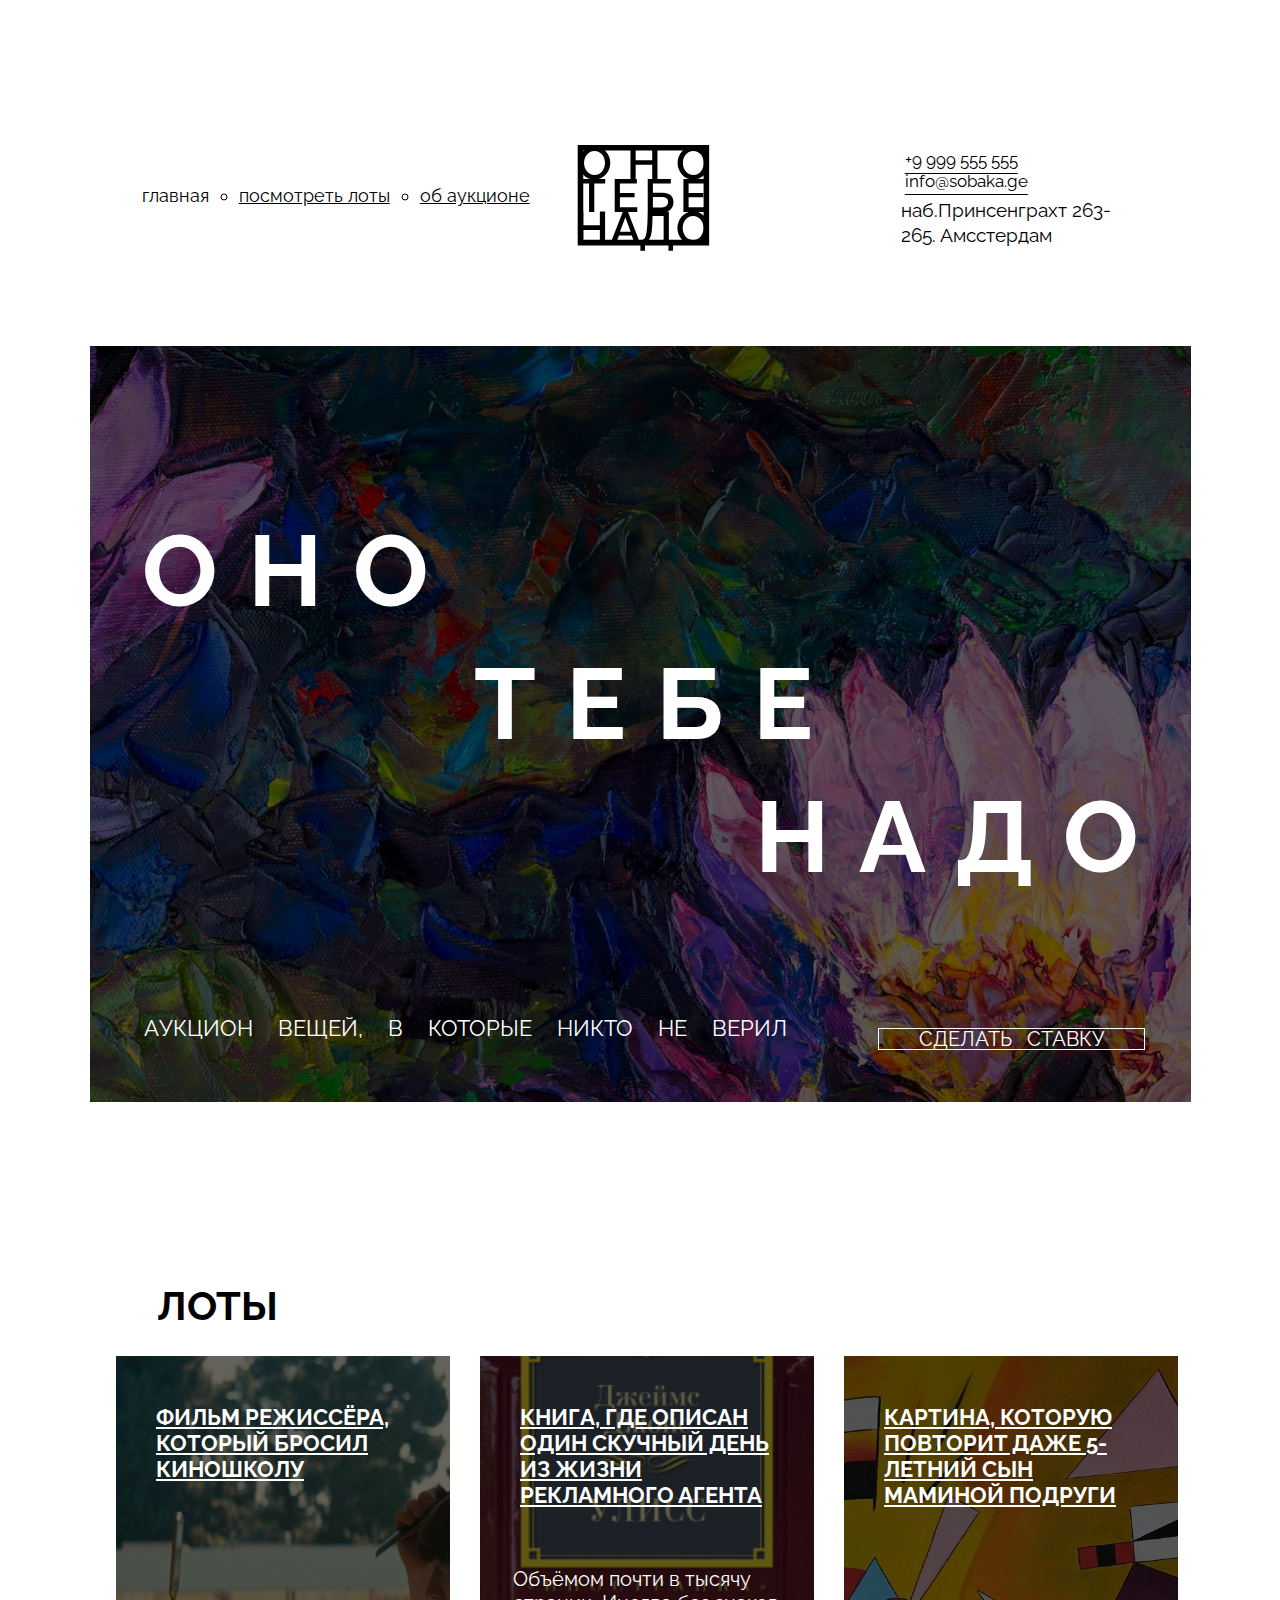
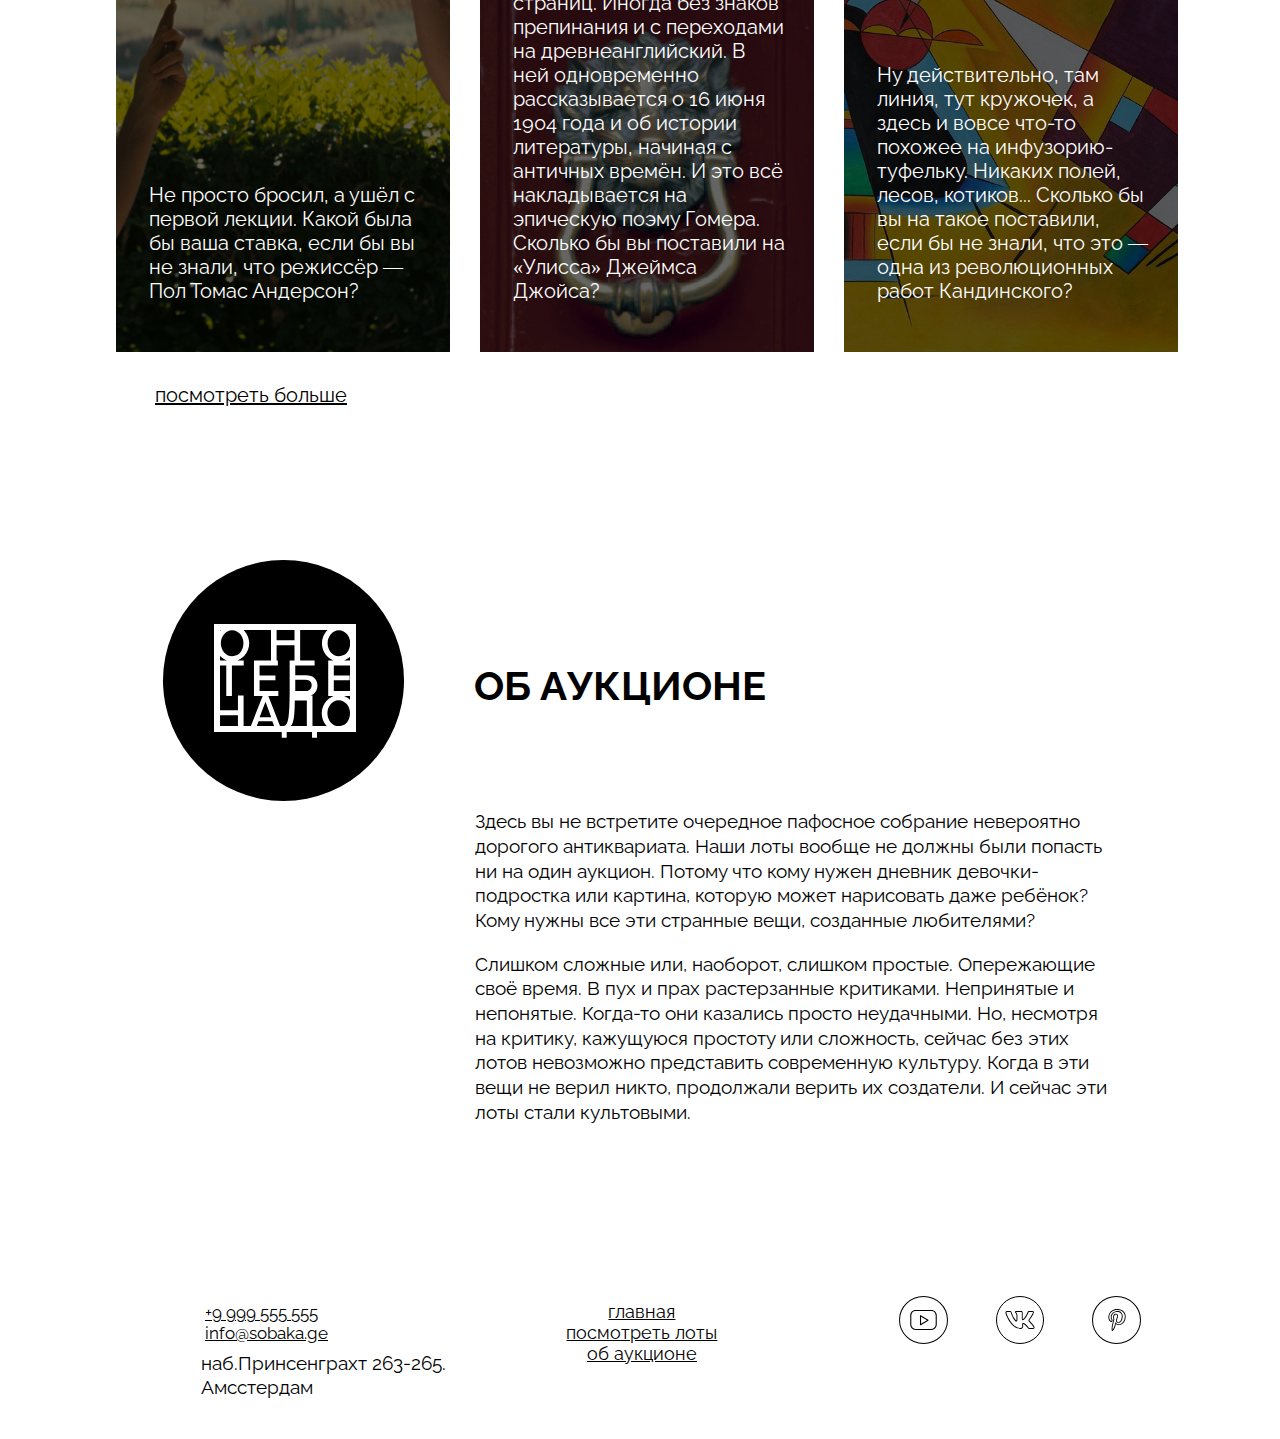
<file: index.html>
<!DOCTYPE html>
<html lang="ru">
  <head>
    <meta charset="UTF-8">
    <meta http-equiv="X-UA-Compatible" content="IE=edge">
    <meta name="viewport" content="width=device-width, initial-scale=1.0">
    <title>Оно тебе надо — аукцион вещей, в которые никто не верил</title>
    <link rel="stylesheet" href="./fonts/fonts.css">
    <link rel="stylesheet" href="./styles/global.css">
    <link rel="stylesheet" href="./styles/style.css">
  </head>
  <body>
    <header class="header">
      <nav class="header_menu">
        <ul class="header__links-list">
          <li class="header_links-list-item header_links-list-item_no-bullitt" style="list-style-type: none;">
          <a class="header_links-list-item header_link_active" href="#0" style="text-decoration: none;">главная</a></li> 
          <li class="header_links-list-item"><a class="header_link_active" href="#0">посмотреть лоты</a></li>
          <li class="header_links-list-item"><a class="header_link_active" href="#0">об аукционе</a></li>
       </ul>
           <div class="header_logo"> 
       <a class="header_logo-image">
       <img src="images/logo-black.svg" alt="белая фоновая надпись"> </a>
      </div>
      <div class="header__address"> 
       <address class="address">
       <a href="tel:+9(999)555-55-55">+9 999 555 555</a><br>
       <a href="mailto:mail@example.com">info@sobaka.ge</a><br>
       <p>наб.Принсенграхт 263-<br>265. Амсстердам</p><br>
       </address>
      </div>
      </nav>
    </header>
    <main class="main">
      <section>
      <div class="cover">
      <div class="overlay"></div>
          <h1 class="cover_title uppercase-text"> 
            <span class="aligned-text">оно</span>
            <span class="aligned-text_center">тебе</span>
            <span class="aligned-text_right">надо</span>
          </h1>
          <h2 class="cover_description">Аукцион вещей, в которые никто не верил
          <button class="bet-button">Сделать ставку</button></h2> 
        </div>
      </section>

      <section class="lots">
        <h2 class="lots__heading">лоты</h2>
          <ul class="lots_card-list">
           <li style="list-style-type: none;" class="lots_card-list-item">
            <a class="card-link" href="#0">
              <article class="card card_type_film">
              <div class="overlay overlay_lots"></div>
               <h3 class="card_title">Фильм режиссёра, который бросил киношколу</h3>
                <p class="card_text">Не просто бросил, а ушёл с первой лекции. Какой была бы ваша ставка, если бы вы не знали, что режиссёр — Пол Томас Андерсон?</p>
              </article>
            </a>
          </li>
          <li style="list-style-type: none;" class="lots_card-list-item">
            <a class="card-link" href="#0">
              <article class="card card_type_book">
              <div class="overlay overlay_lots"></div>
              <h3 class="card_title">Книга, где описан один скучный день из жизни рекламного агента</h3>
              <p class="card_text">
              Объёмом почти в тысячу страниц. Иногда без знаков препинания и с переходами на древнеанглийский. В ней одновременно рассказывается о 16 июня 1904 года и об истории литературы, начиная с античных времён. И это всё накладывается на эпическую поэму Гомера. Сколько бы вы поставили на «Улисса» Джеймса Джойса?
              </p>
            </article>
           </a>
          </li>
          <li style="list-style-type: none;" class="lots_card-list-item">
            <a class="card-link" href="#0">
              <article class="card card_type_picture">
              <div class="overlay overlay_lots"></div>
              <h3 class="card_title">Картина, которую повторит даже 5-летний сын маминой подруги</h3>
              <p class="card_text">
              Ну действительно, там линия, тут кружочек, а здесь и вовсе что-то похожее на инфузорию-туфельку. Никаких полей, лесов, котиков... Сколько бы вы на такое поставили, если бы не знали, что это — одна из революционных работ Кандинского?</p>
            </article>
            </a>
          </li>
        </ul> 
        <a href="#0" class="lots__look-more-link">
         посмотреть больше </a>
        </section>

        <section class="about"> 
         <div class="about__logo">
           <div class="about_logo-image">
          <img class="logo_circle" src="./images/logo-white.svg"
          alt="белый логотип">
          </div>
        </div>
          <div class="about__title">
            <h3 class="about_title-text">Об аукционе</h3>
            <div class="about_text-cover">
             <p class="about__text">
            Здесь вы не встретите очередное пафосное собрание невероятно дорогого антиквариата. Наши лоты вообще не должны были попасть ни на один аукцион. Потому что кому нужен дневник девочки-подростка или картина, которую может нарисовать даже ребёнок? Кому нужны все эти странные вещи, созданные любителями?
            </p>
            <p class="about__text">
            Слишком сложные или, наоборот, слишком простые. Опережающие своё время. В пух и прах растерзанные критиками. Непринятые и непонятые. Когда-то они казались просто неудачными. Но, несмотря на критику, кажущуюся простоту или сложность, сейчас без этих лотов невозможно представить современную культуру. Когда в эти вещи не верил никто, продолжали верить их создатели. И сейчас эти лоты стали культовыми. 
            </p>
          </div>
        </div> 
      </section>
    </main>
<footer class="footer">
    <div class="footer_address">
      <address class="address">
       <a href="tel:+9(999)555-55-55">+9 999 555 555</a><br>
       <a href="mailto:mail@example.com">info@sobaka.ge</a><br>
       <p>наб.Принсенграхт 263-265.<br> Амсстердам</p><br>
       </address>
      </div>

    <nav class="footer_menu">
      <div class="footer_menu-list">
        <a class="footer_menu-list-item footer_menu-link"  style="list-style-type: none;" href="#0">главная</a>
        <a class="footer_menu-list-item footer_menu-link" href="#0">посмотреть лоты</a>
        <a class="footer_menu-list-item footer_menu-link" href="#0">об аукционе</a>
      </div>
    </nav>

      <div class="footer_social">
        <ul class="footer_social-list">
        <li style="list-style-type: none;" class="footer_social-list-item footer_social-link" href="#0">
        <a class="footer_social-icon">
        <img src="../images/yt.svg" alt="ютуб">
      </a>
    </li>
        <li style="list-style-type: none;" class="footer_social-list-item footer_social-link" href="#0">
          <a class="footer_social-icon">
         <img src="../images/vk.svg" alt="вконтакте">
        </a>
    </li>
        <li style="list-style-type: none;" class="footer_social-list-item footer_social-link"  href="#0">
          <a class="footer_social-icon">
          <img src="../images/pinterest.svg" alt="пинтерест">
          </a>
        </li>
      </ul> 
    </div>
</footer>
</body>
</html>
</file>
<file: fonts/fonts.css>
@font-face {
  font-family: Raleway;
  src:
    url(./Raleway-Regular.woff2) format('woff2'),
    url(./Raleway-Regular.woff) format('woff');
  font-weight: normal;
  font-display: swap;
}

@font-face {
  font-family: Raleway;
  src:
    url(./Raleway-Bold.woff2) format('woff2'),
    url(./Raleway-Bold.woff) format('woff');
  font-weight: bold;
  font-display: swap;
}
</file>
<file: styles/global.css>
*,
*::before,
*::after {
  box-sizing: border-box;
}

body {
  width: 1100px;
  margin: 0 auto;
  padding: 0;
  font-family: Raleway, sans-serif;
  background-color: rgba(255, 255,255, 1)
}

h1,
h2,
h3,
h4,
h5,
h6,
p,
ul,
ol,
li,
blockquote {
  margin: 0;
  padding: 0;
}

a {
  color: inherit;
}

img {
  width: 100%;
}

button {
  font: inherit;
}
</file>
<file: styles/style.css>
* {
  box-sizing: border-box;
  margin: 0;
  padding: 0;
}

.header {
    display: flex;
    width: 1100px;
    height: 293px;
    margin-top: 53px;
    font-size: 18px;
    justify-content: space-between;
    align-items: center;
}

.header_menu {
    display: grid;
    grid-template-columns: 1fr min-content 1fr;
    width: 100%;
    place-items: center;
}

ul {
    display: flex;
    flex-direction: row;
    justify-self: center;
    justify-content: space-between;
    text-decoration: none;
    align-items: center;
    gap: 30px; 
    margin-bottom: 7px;
    padding-bottom: 0px;
    letter-spacing: 0;
    margin-right: -12px;
}

li {
    list-style: circle;
}

.header_links-list {
    display: flex;
    align-items: center;
    margin-bottom: 50px;
    margin-left: 20px;
    gap: 10px;
    padding-left: 0; 
    
}

.header_links-list-item {
    text-decoration: none;  
}

.header_links-list-item_no-bullitt {
    text-decoration: none;
}

.header_logo {
   display: grid;
   align-items: center;
   width: 137px;
   height: 105px;
   margin-bottom: 11px;
   margin-left: 4px;
}

.header__logo-image {
    width: 129px;
    height: 104px;
    top: 1.16px;
    left: 9.03px;
}

.header__address {
    max-width: 238x;
    text-underline-offset: 7px;
}

.address {
    margin-top: 38px;
    text-decoration: none;
    font-family: "Raleway";
    font-size: 17px;
    line-height: 20.3px;
    font-style: normal;
    margin-left: 115px;
    white-space: nowrap;

}


.main {
    position: relative;
    list-style-type: none;
    text-decoration: none;
}

.overlay {
    position: absolute;
    inset: 0;
    /*z-index: 0;*/
    background-color: rgba(0, 0, 0, 0.6)
}

.cover {
    display: flex;
    position: relative;
    width: 1101px;
    background-image: url(../images/cover.jpg);
    flex-direction: column;  
    justify-content: space-between;
    background-size: cover;
    background-repeat: no-repeat;
    background-position: center top;
    background-color: rgb(0, 0, 0, 0.6); 
}

.cover_title {
    display: flex;
    position: relative;
    flex-direction: column;
    padding: 166px 50px 205px 52px;
    text-align: center;
    font-family: "Raleway", sans-serif;
    font-size: 100px;
    font-style: normal;
    text-transform: uppercase;
    gap: 16px;
    color: rgb(255, 255, 255);
    z-index: 1;
}

.aligned-text {
    align-self: flex-start;
    text-align: center;
    word-spacing: 5px;
    letter-spacing: 30px;
    transform:translateY(2);   
}

.aligned-text_center {
    align-self: center;
    margin-right: -33px;
    letter-spacing: 30px;
}

.aligned-text_right {
    align-self: flex-end;
    margin-right: -27px;
    letter-spacing: 29px;
}

.decoration {
    display: flex;
    position: absolute;
    flex-direction: row;
    justify-content: space-between;
    white-space: nowrap;
    width: 1000px;
    height: 51px;
    top: 656px;
    left: 50px;
    border-width: 1px;  
}

.cover_description {
    display: flex;
    position: relative;
    font-family: "Raleway", sans-serif;
    text-transform: uppercase;
    font-weight: 400;
    font-size: 22px;
    line-height: 0px;
    word-spacing: 19px;
    color: rgba(255, 255, 255, 1);
    justify-content: space-around;
    flex-direction: row;
    white-space: nowrap;
   /* padding-left: 25px;
    padding-bottom: 30px; 
    padding-top: 10px;*/  
    z-index: 1;
    margin-top: -72px;
    margin-left: -35px;
}

.bet-button {
    padding-left: 15px;
    display: inline;
    background: transparent;
    color: rgba(255, 255, 255, 1);
    font-weight: 300;
    text-transform: uppercase;
    font-size: 20px;
    word-spacing: 10px;
    user-select: none;
    padding: .5em 2em;
    outline: none;
    border: 0.3px solid;
    border-radius: 0.3px;
    transition: 0.2s;
    cursor: pointer;
    font-family: "Raleway", sans-serif;
    z-index: 1;
}

.lots {
    display: flex;
    flex-direction: column;
    justify-content: space-between;
    width: 1052px;
    margin: auto;
    margin-top: 180px;
}


h2 {
    position: relative;
    padding: 0 0 52px 43px;
    font-family: "Raleway";
    font-weight: 700;
    font-size: 40px;
    text-transform: uppercase;
    z-index: 1;
}

.lots_card-list {
    display: flex;
    flex-direction: row;
    justify-content: space-between;
    gap: 28px;
    list-style: none;
    margin-left: 2px;
    margin-right: -1;
    margin-top: -25px;
}

.lots_card-list-item {
    position: relative;
    width: 334px;
    min-height: 596px;
}

.card_link {
    height: 100%;
}

.card {
    display: flex;
    flex-direction: column;
    justify-content: space-between;
    height: 100%;
    padding: 48px 40px;
}

.card_title {
    position: relative;
    z-index: 1;
    color: #FFFFFF;
    font-family: "Raleway";
    font-weight: 700;
    font-size: 22px;
    text-decoration: underline;
    text-transform: uppercase;
}

.card_text {
    z-index: 1;
    color: #FFFFFF;
    font-family: "Raleway";
    font-weight: 400;
    font-size: 20px;
    line-height: 120%;
    text-decoration: none;
    position: absolute;
    bottom: 30px;
    left: 37px;
    padding-right: 29px;
    
}

.arcticle {
    height: 100%;
    position: relative;
}

.card_type_film {
    background-image: url("../images/card-lot-01.jpg");
    background-size: cover;
    position: absolute;
    background-repeat: no-repeat;
    display: block;
    background-position: center;
    z-index: 0;
}

.card_type_book {
    background-image: url("../images/card-lot-02.jpg");
    position: absolute;
    background-size: cover;
    background-repeat: no-repeat;
    display: block;
    background-position: center;
    z-index: 0;
}

.card_type_picture {
    background-image: url("../images/card-lot-03.jpg");
     position: absolute;
    background-size: cover;
    background-repeat: no-repeat;
    display: block;
    background-position: center;
    z-index: 0;
}

.lots__look-more-link {
    z-index: 1;
    border-width: 1px;
    font-family: "Raleway", sans-serif;
    font-weight: 400;
    font-size: 20px;
    line-height: 23px;
    text-decoration: underline;
    white-space: nowrap;  
    margin-top: 25px; 
    margin-left: 41px;  
}

.about {
  display: grid;
  grid-template-columns: 1fr 2fr; 
  grid-template-areas:
    "logo title"
    "logo text";
  margin-top: 111px;      
  margin-bottom: 205px;
  width: 949px;           
  height: 542px;  
  margin-left: 73px;  
}   
  

.about_logo {
  grid-area: logo;    
  padding: 35px 0 0 47px;
}

.about_logo-image {
  display: flex;
  justify-content: center;
  align-items: center;
  width: 241px;
  height: 241px;
  border-radius: 50%;
  background-color: black;
  margin-top: 42px;
}

.logo_circle {
  max-width: 148px;
  padding-top: 1px;
  margin-left: 0;
}

.about_title {
  grid-area: title; 
}

.about_title-text {
  font-family: "Raleway", sans-serif;
  font-weight: 700;
  font-size: 40px;
  line-height: 138%;
  text-transform: uppercase;
  white-space: nowrap;
  margin-top: 140px;
  margin-bottom: 96px;
  margin-left: -5px;
}

.about_text {
  grid-area: text; 
  max-width: 300px;
  font-family: "Raleway", sans-serif;  
  font-size: 20px;             
  line-height: 24px;
  margin-top: 90px;
}

p {
  text-align: left;
  font-weight: 400;
  font-size: 19px;
  margin-left: -4px;
  margin-top: 7px;
  padding: 0;
  margin-bottom: 19px;
  line-height: 1.3;
}

/* Общие стили для футера */
.footer {
  display: grid;
  grid-template-columns: 1fr 1fr 1fr; 
  grid-template-areas:
        "footer_address footer_menu footer_social";
  grid-gap: 1px;
  font-family: "Raleway";
  color: rgba(0, 0, 0, 1);
  align-items: start;
  width: 1039px;
}

/* Стили для блока с адресом */
.footer_address {    
    grid-area: footer_address;
    width: 264px;
    height: auto;
    left: 50px;
    color:rgba(0, 0, 0, 1);
 
}


.footer_menu {
    grid-area: footer_menu;
    display: flex; 
    flex-direction: column;
    justify-content: center;
    align-items: center; 
}


.footer_menu-list {
    display: flex;
    flex-direction: column;
    align-items: start;
    margin-bottom: 0px; 
    width: 163px;
    margin-left: 65px;
    margin-top: 32px;
    font-size: 18px;
}



.footer_menu-list-item {
    width: 163px;
    font-family: "Raleway";
    text-decoration: underline;
    margin-bottom: -4px; 
    text-align: center;
}


.footer_social {
  grid-area:  footer_social;
  display: flex; 
  justify-content: flex-end; 
  align-items: center; 
}

.footer_social-list {
    display: flex;
    flex-direction: row;
    align-items: center;
    padding: 0px;
    gap: 48px;
    width: 242px;
    height: 114px;
    list-style: none;
}


.footer_menu-list ul {
    display: flex;
    flex-direction: column;
}

.footer_social-list li {
  margin-left: 0; 
}

.footer_social-link_social-icon {
  border: 1px solid #333; 
  width: 30px; 
  height: 30px; 
  border-radius: 50%; 
  display: flex; 
  justify-content: center; 
  align-items: center; 
  text-decoration: none;
  color: inherit;
}

a {
    margin-left: 0px;
    margin-top: 4px;
    list-style-type: none;
}
</file>
